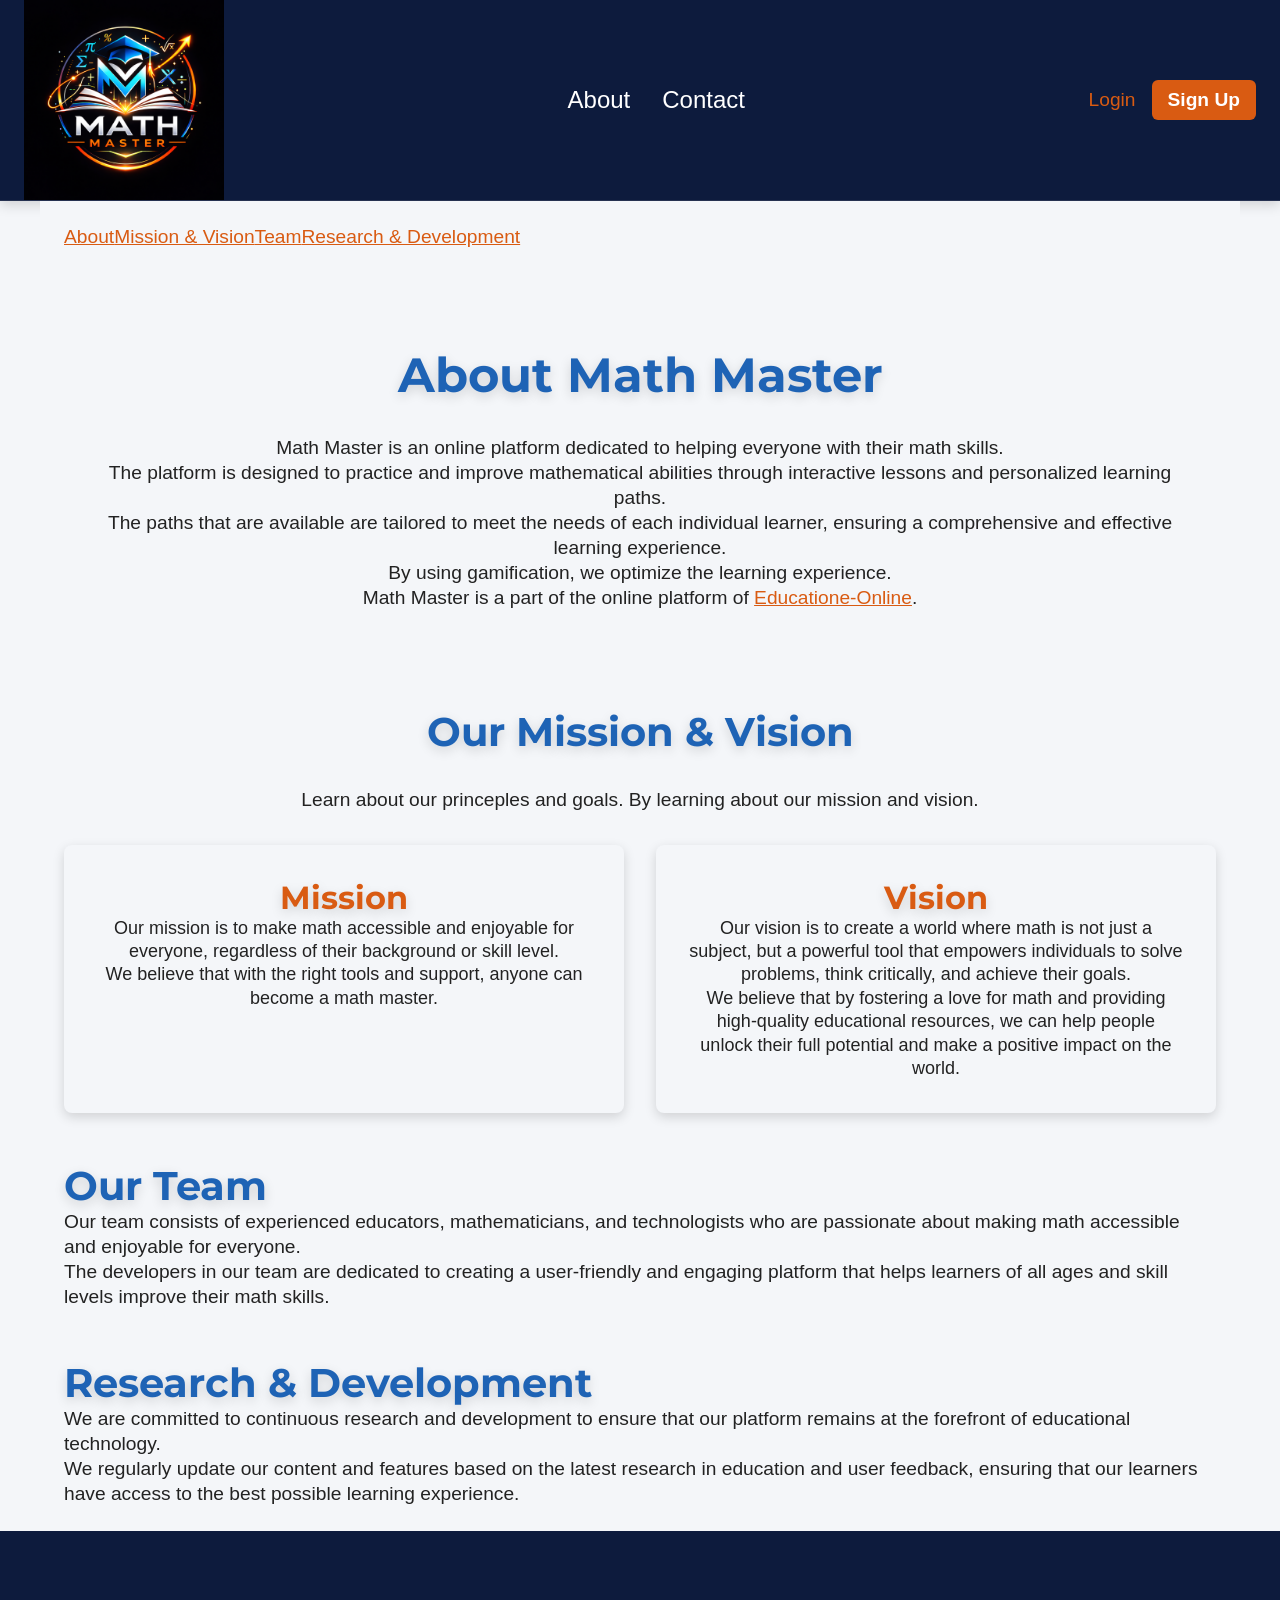
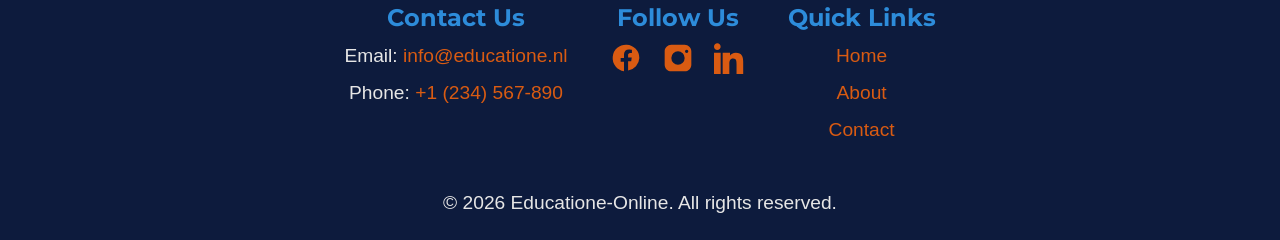
<file: index.html>
<!DOCTYPE html>
<html lang="en">
<head>
    <meta charset="UTF-8">
    <meta name="viewport" content="width=device-width, initial-scale=1.0">
    <title>Math Master</title>
    <link rel="stylesheet" href="./src/css/style.css">
    <link rel="preconnect" href="https://fonts.googleapis.com">
    <link rel="preconnect" href="https://fonts.gstatic.com" crossorigin>
    <link href="https://fonts.googleapis.com/css2?family=Montserrat:ital,wght@0,100..900;1,100..900&display=swap" rel="stylesheet">
</head>
<body>
    <script type="module" src="./src/js/frontend/app.js"></script>
</body>
</html>
</file>
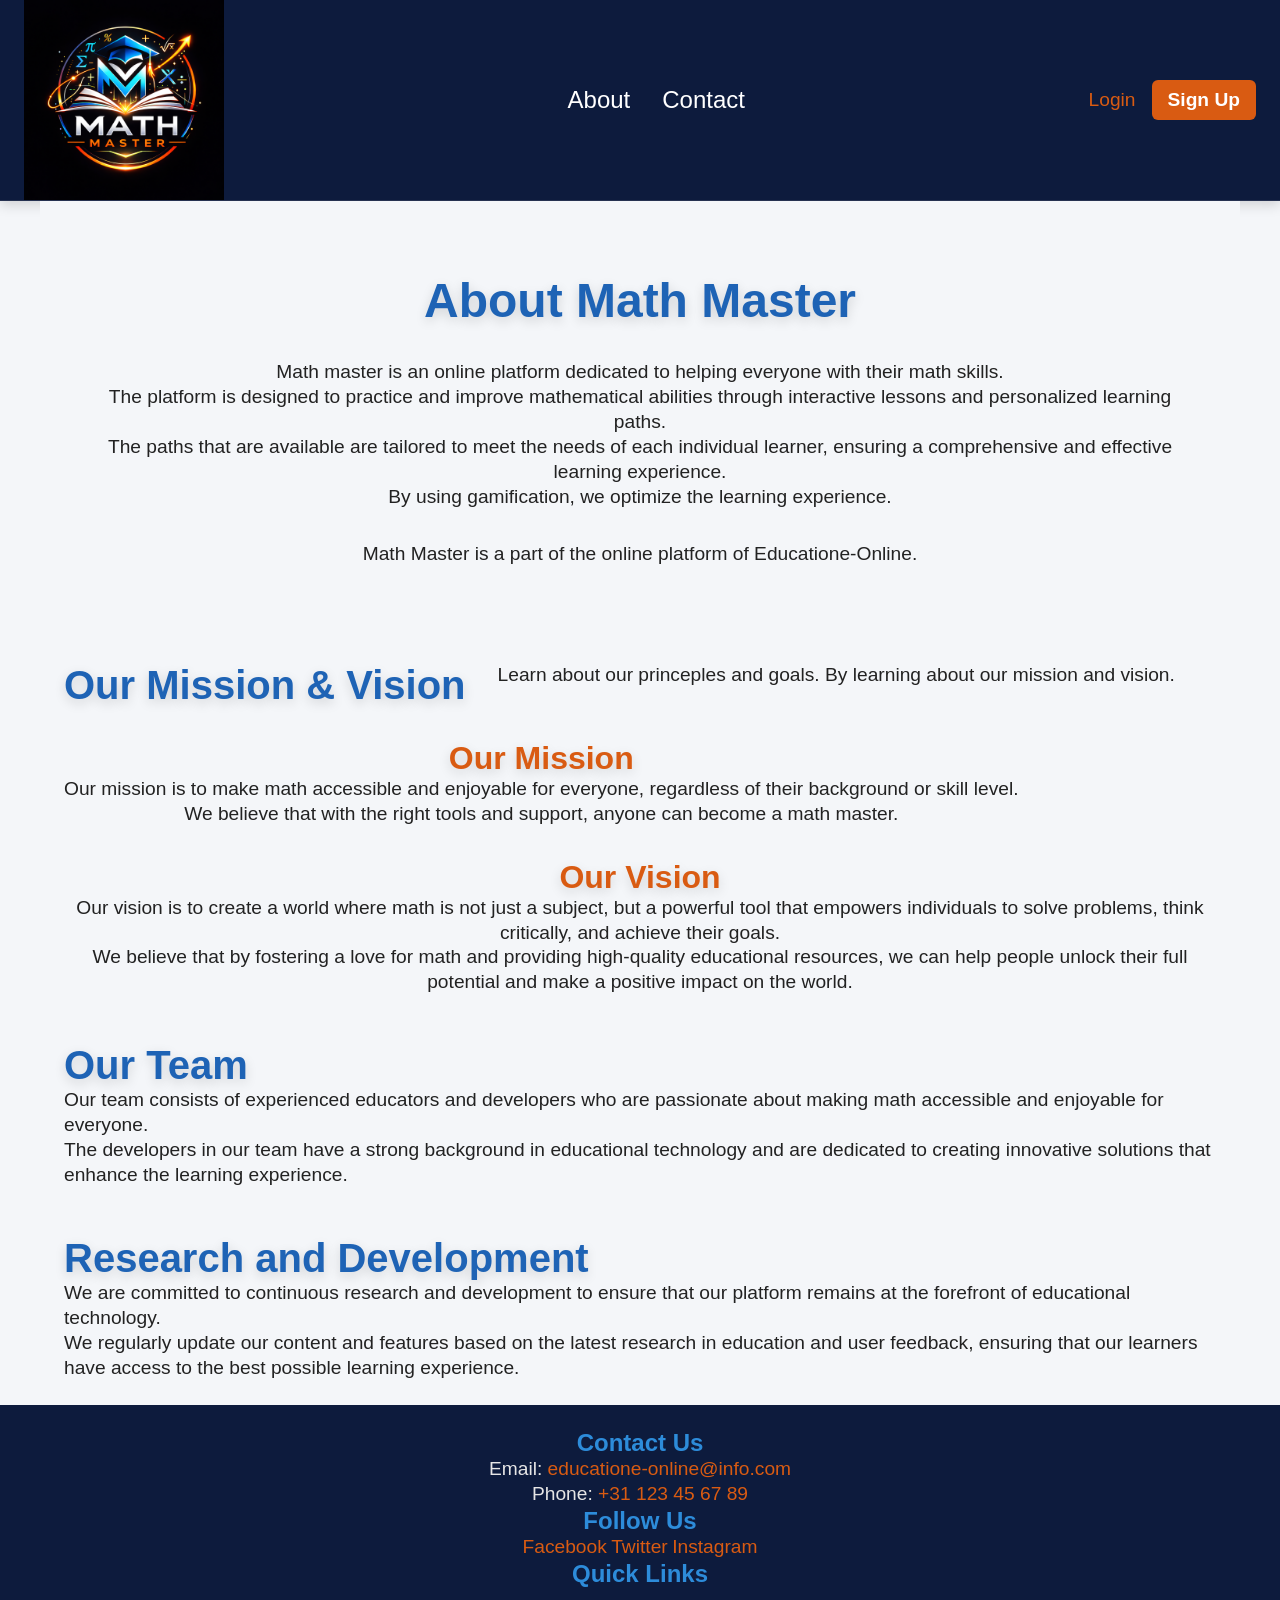
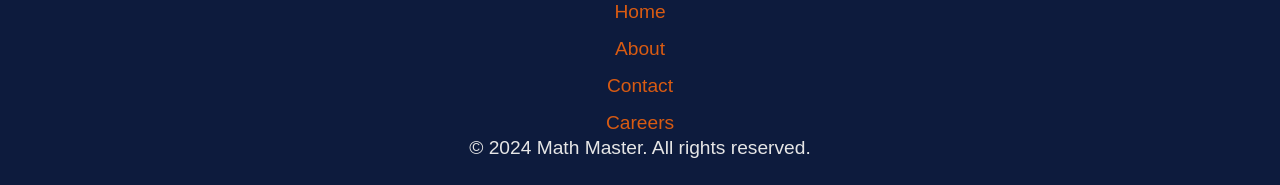
<file: about.html>
<!DOCTYPE html>
<html lang="en">
<head>
    <meta charset="UTF-8">
    <meta name="viewport" content="width=device-width, initial-scale=1.0">
    <title>Math Master: About</title>
    <link rel="stylesheet" href="./src/css/style.css">
</head>
<body>
    <header>
        <div class="logo">
            <a href="./index1.html"><img src="./src/images/MathMasterLogo.png" alt="Math Master Logo"></a>
        </div>
        <nav class="nav">
            <a href="./about.html">About</a>
            <a href="./contact.html">Contact</a>
        </nav>
        <div class="auth">
            <a href="./login.html" class="login">Login</a>
            <a href="./signup.html" class="signup">Sign Up</a>
        </div>
    </header>
    <main>
        <section id="about">
            <h1>
                About Math Master
            </h1>
            <p>
                Math master is an online platform dedicated to helping everyone with their math skills.<br>
                The platform is designed to practice and improve mathematical abilities through interactive lessons and personalized learning paths.<br>
                The paths that are available are tailored to meet the needs of each individual learner, ensuring a comprehensive and effective learning experience.<br>
                By using gamification, we optimize the learning experience.
            </p>
            <p>
                Math Master is a part of the online platform of Educatione-Online.
            </p>
        </section>
        <section id="missie-vision">
            <div class="mission-vision-article">
                <h2>
                    Our Mission & Vision
                </h2>
                <p>Learn about our princeples and goals. By learning about our mission and vision.</p>
            <atricle id="feature">
                <h3>
                    Our Mission
                </h3>
                <p>
                    Our mission is to make math accessible and enjoyable for everyone, regardless of their background or skill level.<br>
                    We believe that with the right tools and support, anyone can become a math master.
                </p>
            </atricle>
            <atricle id="feature">
                <h3>Our Vision</h3>
                <p>
                    Our vision is to create a world where math is not just a subject, but a powerful tool that empowers individuals to solve problems, think critically, and achieve their goals.<br>
                    We believe that by fostering a love for math and providing high-quality educational resources, we can help people unlock their full potential and make a positive impact on the world.
                </p>
            </atricle>
            </div>
        </section>
        <section id="team">
            <h2>
                Our Team
            </h2>
            <p>
                Our team consists of experienced educators and developers who are passionate about making math accessible and enjoyable for everyone.<br>
                The developers in our team have a strong background in educational technology and are dedicated to creating innovative solutions that enhance the learning experience.
            </p>
        </section>
        <section id="research">
            <h2>
                Research and Development
            </h2>
            <p>
                We are committed to continuous research and development to ensure that our platform remains at the forefront of educational technology.<br>
                We regularly update our content and features based on the latest research in education and user feedback, ensuring that our learners have access to the best possible learning experience.
            </p>
        </section>
    </main>
    <footer>
        <div class="content">
            <div class="contact">
                <h4>Contact Us</h4>
                <p>Email: <a href="mailto: educatione-online@info.com">educatione-online@info.com</a></p>
                <p>Phone: <a href="tel:+31123456789">+31 123 45 67 89</a></p>
            </div>
            <div class="social">
                <h4>Follow Us</h4>
                <a href="#">Facebook</a>
                <a href="#">Twitter</a>
                <a href="#">Instagram</a>
            </div>
            <div class="menu">
                <h4>Quick Links</h4>
                <a href="#home">Home</a>
                <a href="#about">About</a>
                <a href="#contact">Contact</a>
                <a href="#careers">Careers</a>
            </div>
        </div>
        <p>&copy; 2024 Math Master. All rights reserved.</p>
    </footer>
</body>
</html>
</file>
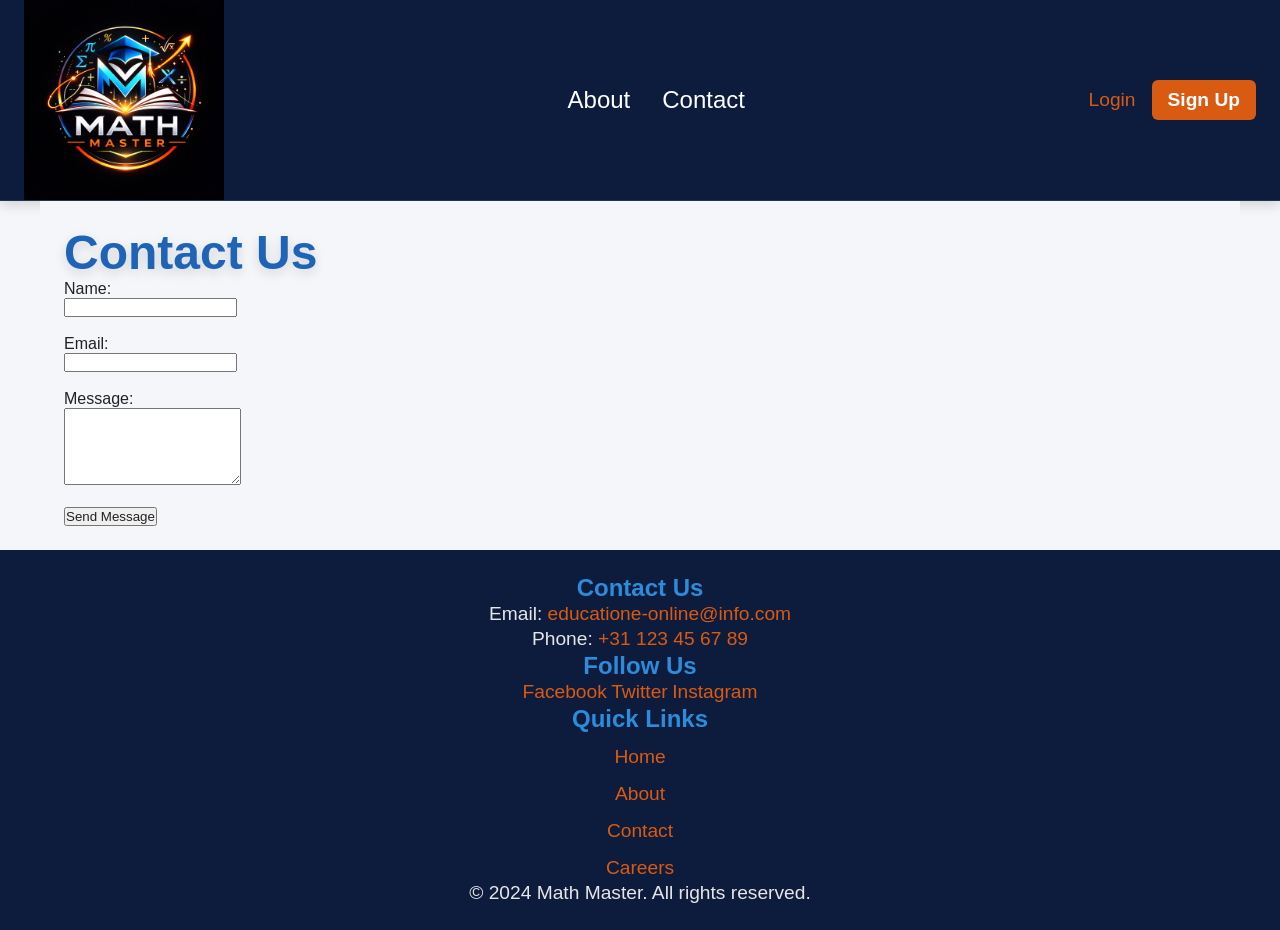
<file: contact.html>
<!DOCTYPE html>
<html lang="en">
<head>
    <meta charset="UTF-8">
    <meta name="viewport" content="width=device-width, initial-scale=1.0">
    <title>Math Master: Contact</title>
    <link rel="stylesheet" href="./src/css/style.css">
</head>
<body>
    <header>
        <div class="logo">
            <a href="./index1.html"><img src="./src/images/MathMasterLogo.png" alt="Math Master Logo"></a>
        </div>
        <nav class="nav">
            <a href="./about.html">About</a>
            <a href="./contact.html">Contact</a>
        </nav>
        <div class="auth">
            <a href="./login.html" class="login">Login</a>
            <a href="./signup.html" class="signup">Sign Up</a>
        </div>
    </header>
    <main>
        <section id="contact">
            <h1>Contact Us</h1>
            <form action="mailto: educatione-online@info.com" method="post">
                <label for="name">Name:</label><br>
                <input type="text" id="name" name="name" required><br><br>

                <label for="email">Email:</label><br>
                <input type="email" id="email" name="email" required><br><br>

                <label for="message">Message:</label><br>
                <textarea id="message" name="message" rows="5" required></textarea><br><br>

                <button type="submit">Send Message</button>
            </form>
        </section>
    </main>
    <footer>
        <div class="content">
            <div class="contact">
                <h4>Contact Us</h4>
                <p>Email: <a href="mailto: educatione-online@info.com">educatione-online@info.com</a></p>
                <p>Phone: <a href="tel:+31123456789">+31 123 45 67 89</a></p>
            </div>
            <div class="social">
                <h4>Follow Us</h4>
                <a href="#">Facebook</a>
                <a href="#">Twitter</a>
                <a href="#">Instagram</a>
            </div>
            <div class="menu">
                <h4>Quick Links</h4>
                <a href="#home">Home</a>
                <a href="#about">About</a>
                <a href="#contact">Contact</a>
                <a href="#careers">Careers</a>
            </div>
        </div>
        <p>&copy; 2024 Math Master. All rights reserved.</p>
    </footer>
</body>
</html>
</file>
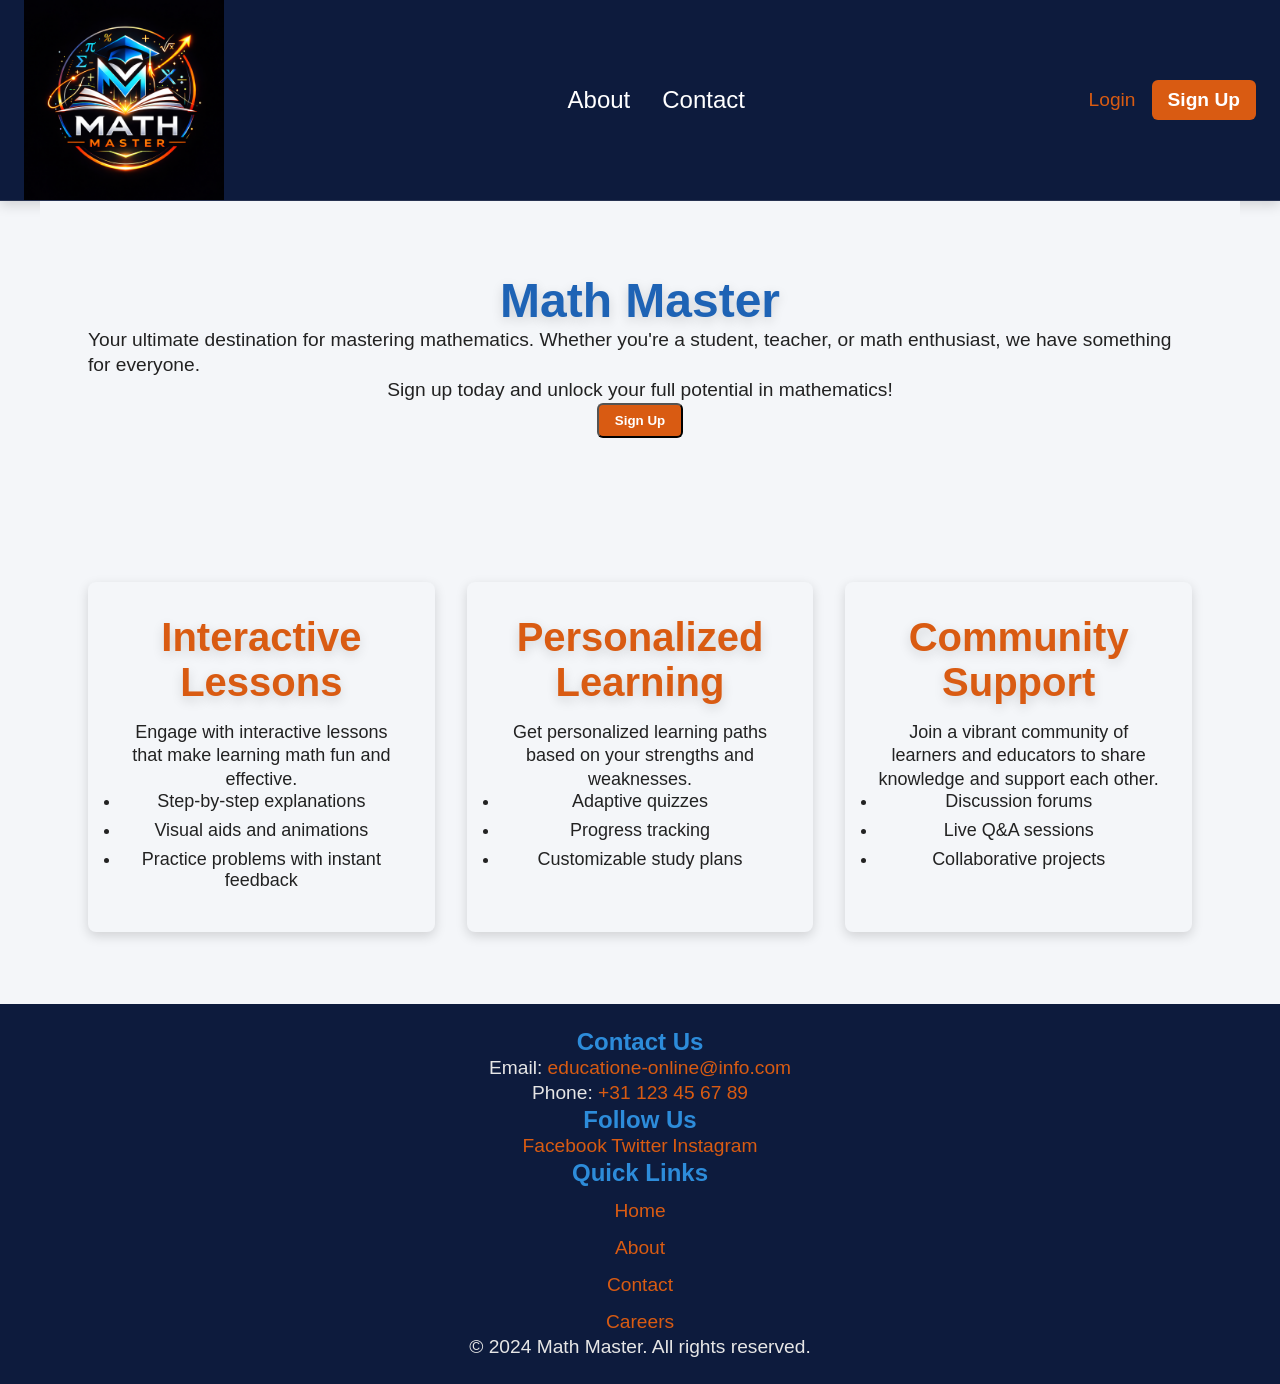
<file: index1.html>
<!DOCTYPE html>
<html lang="en">
<head>
    <meta charset="UTF-8">
    <meta name="viewport" content="width=device-width, initial-scale=1.0">
    <title>Math Master</title>
    <link rel="stylesheet" href="./src/css/style.css">
</head>
<body>
    <header>
        <div class="logo">
            <a href="./index1.html"><img src="./src/images/MathMasterLogo.png" alt="Math Master Logo"></a>
        </div>
        <nav class="nav">
            <a href="./about.html">About</a>
            <a href="./contact.html">Contact</a>
        </nav>
        <div class="auth">
            <a href="./login.html" class="login">Login</a>
            <a href="./signup.html" class="signup">Sign Up</a>
        </div>
    </header>
    <main>
        <section id="intro">
            <h1>Math Master</h1>
            <p>Your ultimate destination for mastering mathematics. Whether you're a student, teacher, or math enthusiast, we have something for everyone.</p>
            <p>Sign up today and unlock your full potential in mathematics!</p>
            <button class="signup">Sign Up</button>
        </section>
        <section id="features">
            <article class="feature">
                <h2>Interactive Lessons</h2>
                <p>Engage with interactive lessons that make learning math fun and effective.</p>
                <ul>
                    <li>Step-by-step explanations</li>
                    <li>Visual aids and animations</li>
                    <li>Practice problems with instant feedback</li>
                </ul>
            </article>
            <article class="feature">
                <h2>Personalized Learning</h2>
                <p>Get personalized learning paths based on your strengths and weaknesses.</p>
                <ul>
                    <li>Adaptive quizzes</li>
                    <li>Progress tracking</li>
                    <li>Customizable study plans</li>
                </ul>
            </article>
            <article class="feature">
                <h2>Community Support</h2>
                <p>Join a vibrant community of learners and educators to share knowledge and support each other.</p>
                <ul>
                    <li>Discussion forums</li>
                    <li>Live Q&A sessions</li>
                    <li>Collaborative projects</li>
                </ul>
            </article>
        </section>
    </main>
    <footer>
        <div class="content">
            <div class="contact">
                <h4>Contact Us</h4>
                <p>Email: <a href="mailto: educatione-online@info.com">educatione-online@info.com</a></p>
                <p>Phone: <a href="tel:+31123456789">+31 123 45 67 89</a></p>
            </div>
            <div class="social">
                <h4>Follow Us</h4>
                <a href="#">Facebook</a>
                <a href="#">Twitter</a>
                <a href="#">Instagram</a>
            </div>
            <div class="menu">
                <h4>Quick Links</h4>
                <a href="#home">Home</a>
                <a href="#about">About</a>
                <a href="#contact">Contact</a>
                <a href="#careers">Careers</a>
            </div>
        </div>
        <p>&copy; 2024 Math Master. All rights reserved.</p>
    </footer>
</body>
</html>
</file>
<file: src/css/style.css>
/* 1. Global Styles */
:root {
    /* Primary Colors */
    --color-primary: #1E63B5;
    --color-primary-dark: #0D1B3D;
    --color-primary-light: #2D8CDA;
    --color-primary-glow: #3FA9F5;

    /* Secondary Colors */
    --color-secondary: #D95B12;
    --color-secondary-bright: #FF7A1A;
    --color-secondary-soft: #FFB347;

    /* Neutral Colors */
    --color-bg-dark: #0D1B3D;
    --color-bg-light: #F4F6F9;
    --color-text-dark: #222222;
    --color-text-light: #FFFFFF;
    --color-text-muted: #E6E6E6;

    /* Effect & Accent Colors */
    --color-glow-gold: #FFD84D;
    --color-accent-cyan: #00E5FF;

    /* Gradients */
    --gradient-primary: linear-gradient(135deg, #1E63B5, #2D8CDA);
    --gradient-secondary: linear-gradient(135deg, #D95B12, #FF7A1A);
    --gradient-hero: linear-gradient(135deg, #0D1B3D 0%, #1E63B5 60%, #D95B12 100%);

    /* Button System */
    --btn-primary-bg: var(--color-primary);
    --btn-primary-hover: #174F90;
    --btn-secondary-bg: var(--color-secondary);
    --btn-secondary-hover: #B94C0F;

    /* Borders & Shadows */
    --border-light: #ffffff1a;
    --shadow-soft: 0 4px 12px #00000026;
    --shadow-glow-blue: 0 0 12px #2d8cda99;
    --shadow-glow-orange: 0 0 12px #d95b1299;
}

* {
    margin: 0;
    padding: 0;
    box-sizing: border-box;
    font-family: 'Segoe UI', Tahoma, Geneva, Verdana, sans-serif;
    color: var(--color-text-dark);
}

/* 2. Typography Styles */
h1 {
    color: var(--color-primary);
    text-shadow: var(--shadow-soft);
    font-family: "Montserrat", sans-serif;
    font-size: 3rem;
}

h2 {
    color: var(--color-primary);
    text-shadow: var(--shadow-soft);
    font-family: "Montserrat", sans-serif;
    font-size: 2.5rem;
}

h3 {
    color: var(--color-secondary);
    text-shadow: var(--shadow-soft);
    font-family: "Montserrat", sans-serif;
    font-size: 2rem;
}

h4 {
    color: var(--color-primary-light);
    font-family: "Montserrat", sans-serif;
    font-size: 1.5rem;
}

p {
    color: var(--color-text-dark);
    font-size: 1.2rem;
    line-height: 1.3;
}

a {
    color: var(--color-secondary);
    font-size: 1.2rem;
    line-height: 1.3;
}

/* 3. Layout Styles */
/* 4. Header Styles */
header {
    display: flex;
    flex-wrap: wrap;
    align-items: center;
    justify-content: space-between;
    margin: 0 auto;
    padding: 0 24px;
    width: 100%;
    background: var(--color-bg-dark);
    border-bottom: 1px solid var(--border-light);
    box-shadow: var(--shadow-soft);
}

/* Logo Styles */
.logo img {
    display: flex;
    flex-wrap: wrap;
    height: 200px;
}

/* Navigation Styles */
.nav {
    display: flex;
    flex-wrap: wrap;
    gap: 32px;
}

.nav a {
    text-decoration: none;
    color: var(--color-text-light);
    font-weight: 500;
    font-size: 24px;
    position: relative;
    transition: color 0.3s ease;
}

.nav a:hover {
    color: var(--color-primary-glow);
}

.nav a::after {
    content: "";
    position: absolute;
    bottom: -6px;
    left: 0;
    width: 0%;
    height: 2px;
    background: var(--gradient-secondary);
    transition: width 0.3s ease;
}

.nav a:hover::after {
    width: 100%;
}

/* Authentication Styles */
.auth {
    display: flex;
    flex-wrap: wrap;
    align-items: center;
    gap: 16px;
}

.login {
    text-decoration: none;
    color: var(--color-secondary);
    font-weight: 500;
    transition: color 0.3s ease;
}

.login:hover {
    color: var(--color-secondary-bright);
}

.signup {
    text-decoration: none;
    background: var(--color-secondary);
    color: var(--color-text-light);
    padding: 8px 16px;
    border-radius: 6px;
    font-weight: 600;
    transition: background 0.3s ease, transform 0.2s ease;
}

.signup:hover {
    background: var(--btn-secondary-hover);
    transform: translateY(-2px);
}

/* 5. Footer Styles */
footer {
    display: flex;
    flex-wrap: wrap;
    flex-direction: column;
    align-items: center;
    justify-content: center;
    padding: 24px;
    background: var(--color-bg-dark);
    color: var(--color-text-light);
    text-align: center;
}



footer p {
    color: var(--color-text-muted);
}

footer a {
    color: var(--color-secondary);
    text-decoration: none;
    font-weight: 500;
    transition: color 0.3s ease;
}

footer a:hover {
    color: var(--color-secondary-bright);
}

.footer-content {
    display: flex;
    flex-wrap: wrap;
    flex-direction: row;
    gap: 32px;
    padding: 48px 24px;
}

.footer-contact {
    display: flex;
    flex-wrap: wrap;
    flex-direction: column;
    gap: 12px;
}

.footer-social {
    display: inline;
    flex-wrap: wrap;
    flex-direction: row;
    gap: 12px;
}

.social-link {
    display: inline-block;
    margin: 10px;
    transition: 0.3s;
    color: var(--color-secondary);
}

.social-link:hover {
    color: var(--color-secondary-bright);
    transform: translateY(-2px);
}

.social-link svg {
    fill: var(--color-secondary);
    transition: fill 0.3s ease;
}

.social-link:hover svg {
    fill: var(--color-secondary-bright);
}

.footer-contact {
    display: flex;
    flex-wrap: wrap;
    flex-direction: column;
    gap: 12px;
}

.menu {
    display: flex;
    flex-wrap: wrap;
    flex-direction: column;
    gap: 12px;
}


/* 6. Main Content Styles */
body {
    background: var(--color-bg-light);
}

main {
    display: flex;
    flex-wrap: wrap;
    flex-direction: column;
    gap: 48px;
    max-width: 1200px;
    margin: 0 auto;
    padding: 24px;
    background: var(--color-bg-light);
}

/* Home Page */
#intro {
    display: flex;
    flex-wrap: wrap;
    flex-direction: column;
    align-items: center;
    justify-content: space-between;
    padding: 48px 24px;
}

#features {
    display: flex;
    flex-wrap: wrap;
    flex-direction: row;
    text-align: center;
    gap: 32px;
    padding: 48px 24px;
}

.feature {
    flex: 1;
    background: var(--color-bg-light);
    padding: 33px;
    border-radius: 8px;
    box-shadow: var(--shadow-soft);
}

.feature h2 {
    color: var(--color-secondary);
    margin-bottom: 16px;
}

.feature p {
    color: var(--color-text-dark);
    font-size: 18px;
}

.feature li {
    color: var(--color-text-dark);
    font-size: 18px;
    margin-bottom: 8px;
}

/* About Page */
#about {
    display: flex;
    flex-wrap: wrap;
    flex-direction: column;
    align-items: center;text-align: center;
    gap: 32px;
    padding: 48px 24px;
}

#mission-vision {
    display: flex;
    flex-wrap: wrap;
    flex-direction: column;
    gap: 32px;
    text-align: center;
}

.mission-vision-article {
    display: flex;
    flex-wrap: wrap;
    flex-direction: row;
    gap: 32px;
    text-align: center;
}

/* Contact Page */

/* Login Page */
.login-container {
    display: flex;
    flex-wrap: wrap;
    flex-direction: column;
    align-items: center;
    justify-content: center;
    padding: 48px 24px;
    /*background: ;*/
}

.login-label {
    color: var(--color-secondary);
    font-size: 1.5em;
    font-weight: 600;
    margin-bottom: 8px;
}

.login-input {
    width: 100%;
    min-width: 300px;
    max-width: 400px;
    padding: 12px;
    border: 1px solid var(--border-light);
    border-radius: 6px;
    margin-bottom: 16px;
    font-size: 1.2em;
}

/* 7. Media Queries */
</file>
